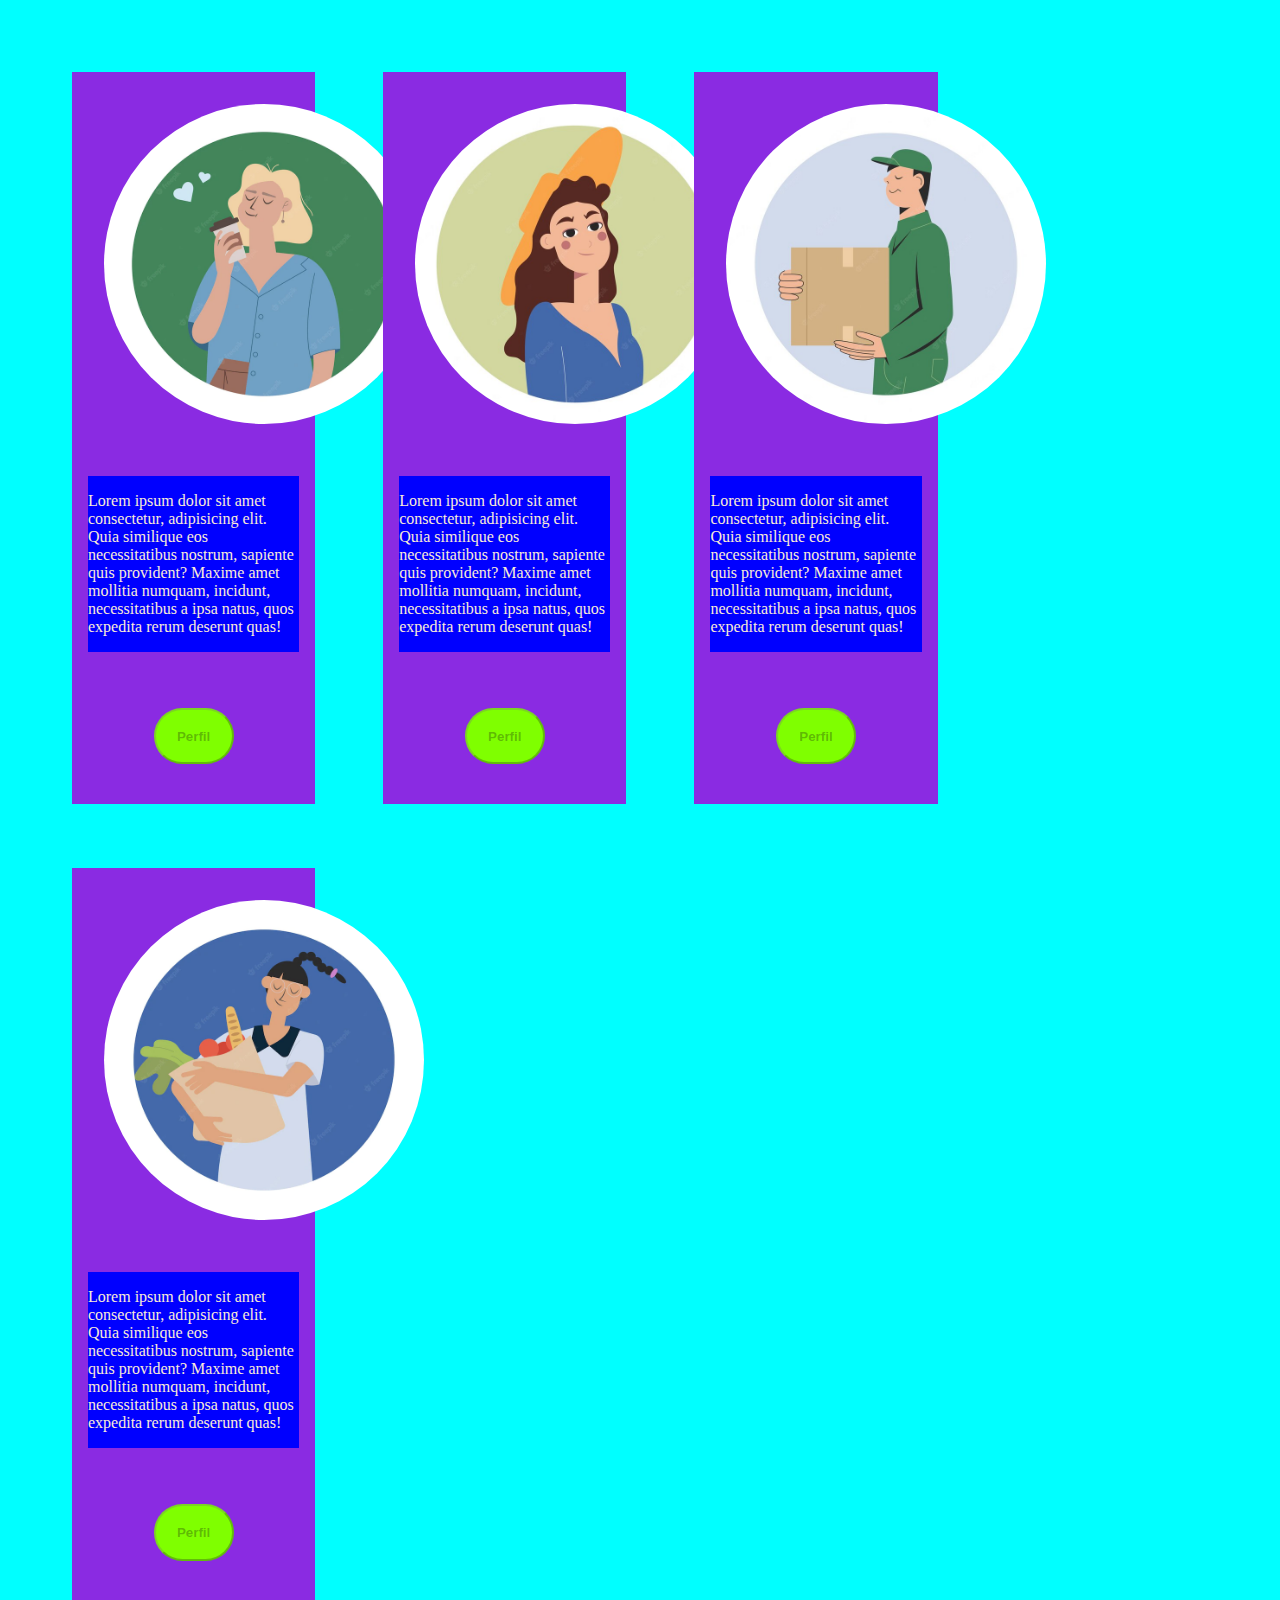
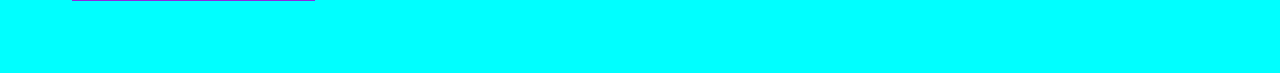
<file: mediaQueries.html>
<!DOCTYPE html>
<html lang="en">

<head>
    <meta charset="UTF-8">
    <meta http-equiv="X-UA-Compatible" content="IE=edge">
    <meta name="viewport" content="width=device-width, initial-scale=1.0">
    <title>Media Queries</title>
    <link rel="stylesheet" href="mediaQueries.css">
</head>

<body>
    <main>
        <div class="perfiles">
            <div class="perfil1">
                <div class="img"><img src="foto1.webp" alt="Perfil"></div>
                <div class="descripcion">
                    <p>Lorem ipsum dolor sit amet consectetur, adipisicing elit. Quia similique eos necessitatibus
                        nostrum, sapiente quis provident? Maxime amet mollitia numquam, incidunt, necessitatibus a ipsa
                        natus, quos expedita rerum deserunt quas!</p>
                </div>
                <div><button class="boton" disabled="disabled">
                        <h4>Perfil</h4>
                    </button></div>
            </div>
            <div class="perfil2">
                <div class="img"><img src="foto2.jpg" alt="Perfil"></div>
                <div class="descripcion">
                    <p>Lorem ipsum dolor sit amet consectetur, adipisicing elit. Quia similique eos necessitatibus
                        nostrum, sapiente quis provident? Maxime amet mollitia numquam, incidunt, necessitatibus a ipsa
                        natus, quos expedita rerum deserunt quas!</p>
                </div>
                <div><button class="boton" disabled="disabled">
                        <h4>Perfil</h4>
                    </button></div>
            </div>
            <div class="perfil3">
                <div class="img"><img src="foto3.jpg" alt="Perfil"></div>
                <div class="descripcion">
                    <p>Lorem ipsum dolor sit amet consectetur, adipisicing elit. Quia similique eos necessitatibus
                        nostrum, sapiente quis provident? Maxime amet mollitia numquam, incidunt, necessitatibus a ipsa
                        natus, quos expedita rerum deserunt quas!</p>
                </div>
                <div><button class="boton" disabled="disabled">
                        <h4>Perfil</h4>
                    </button></div>
            </div>
            <div class="perfil4">
                <div class="img"><img src="foto5.webp" alt="Perfil"></div>
                <div class="descripcion">
                    <p>Lorem ipsum dolor sit amet consectetur, adipisicing elit. Quia similique eos necessitatibus
                        nostrum, sapiente quis provident? Maxime amet mollitia numquam, incidunt, necessitatibus a ipsa
                        natus, quos expedita rerum deserunt quas!</p>
                </div>
                <div><button class="boton" disabled="disabled">
                        <h4>Perfil</h4>
                    </button></div>
            </div>
        </div>
    </main>
</body>

</html>
</file>
<file: mediaQueries.css>
main {
    margin: 0%;
}

body {
    background-color: aqua;
    width: 100%;
    height: 100%;
}

div {
    margin: 2rem;
    display: inline-block;
    color: antiquewhite;
}

div.perfil1 {
    width: 20%;
    height: 30%;
    background-color: blueviolet;
    display: inline-flex;
    flex-wrap: wrap;
    justify-content: space-around;
}

.perfiles .img img {
    width: 20rem;
    height: 20rem;
    border-radius: 30rem;
}

.descripcion {
    margin: 1rem;
    padding: 0rem;
    background-color: blue;
    display: inline;
}

.boton {
    width: 5rem;
    margin: .5rem;
    background-color: chartreuse;
    border-radius: 5rem;
}

div.perfil2 {
    width: 20%;
    height: 30%;
    background-color: blueviolet;
    display: inline-flex;
    flex-wrap: wrap;
    justify-content: space-around;
}



div.perfil3 {
    width: 20%;
    height: 30%;
    background-color: blueviolet;
    display: inline-flex;
    flex-wrap: wrap;
    justify-content: space-around;
}


div.perfil4 {
    width: 20%;
    height: 30%;
    background-color: blueviolet;
    display: inline-flex;
    flex-wrap: wrap;
    justify-content: space-around;
}

@media(max-width:810px) {
    body {
        margin: auto;
    }

    div {
        margin: auto;
        display: inline-block;
        color: blue;
    }

    div.perfil1 {
        width: 45%;
        height: 75%;
        margin: 1rem;
        background-color: lightgreen;
        float: left;
    }

    .perfiles .img img {
        width: 90%;
        height: 90%;
        margin: 1rem;
        border-radius: 15rem;
        display: flex;
    }

    .descripcion {
        margin: .5rem;
        padding: 0rem;
        background-color: coral;
    }

    .boton {
        width: 5rem;
        margin: .25rem;
        background-color: rebeccapurple;
        border-radius: 2.5rem;
        color: antiquewhite;
    }

    div.perfil2 {
        width: 45%;
        height: 75%;
        margin: 1rem;
        background-color: lightgreen;
        float: left;
    }

    div.perfil3 {
        width: 45%;
        height: 75%;
        margin: 1rem;
        background-color: lightgreen;
        float: inline-end;
    }

    div.perfil4 {
        width: 45%;
        height: 75%;
        margin: 1rem;
        background-color: lightgreen;
        float: inline-end;
    }
}

@media (max-width:428px) {

    div {
        display: flex;
        flex-wrap: wrap;
        color: aquamarine;
    }

    div.perfil1 {
        width: 90%;
        height: 75%;
        margin: 1rem;
        background-color: burlywood;
    }

    .perfiles .img img {
        width: 90%;
        height: 90%;
        margin: 1rem;
        border-radius: 15rem;
    }

    .descripcion {
        margin: .5rem;
        padding: 0rem;
        background-color: silver;
    }

    .boton {
        width: 5rem;
        margin: .25rem;
        background-color: green;
        border-radius: 2.5rem;
        color: aliceblue;
    }

    div.perfil2 {
        width: 90%;
        height: 75%;
        margin: 1rem;
        background-color: burlywood;
    }

    div.perfil3 {
        width: 90%;
        height: 75%;
        margin: 1rem;
        background-color: burlywood;
    }

    div.perfil4 {
        width: 90%;
        height: 75%;
        margin: 1rem;
        background-color: burlywood;
    }
}
</file>
